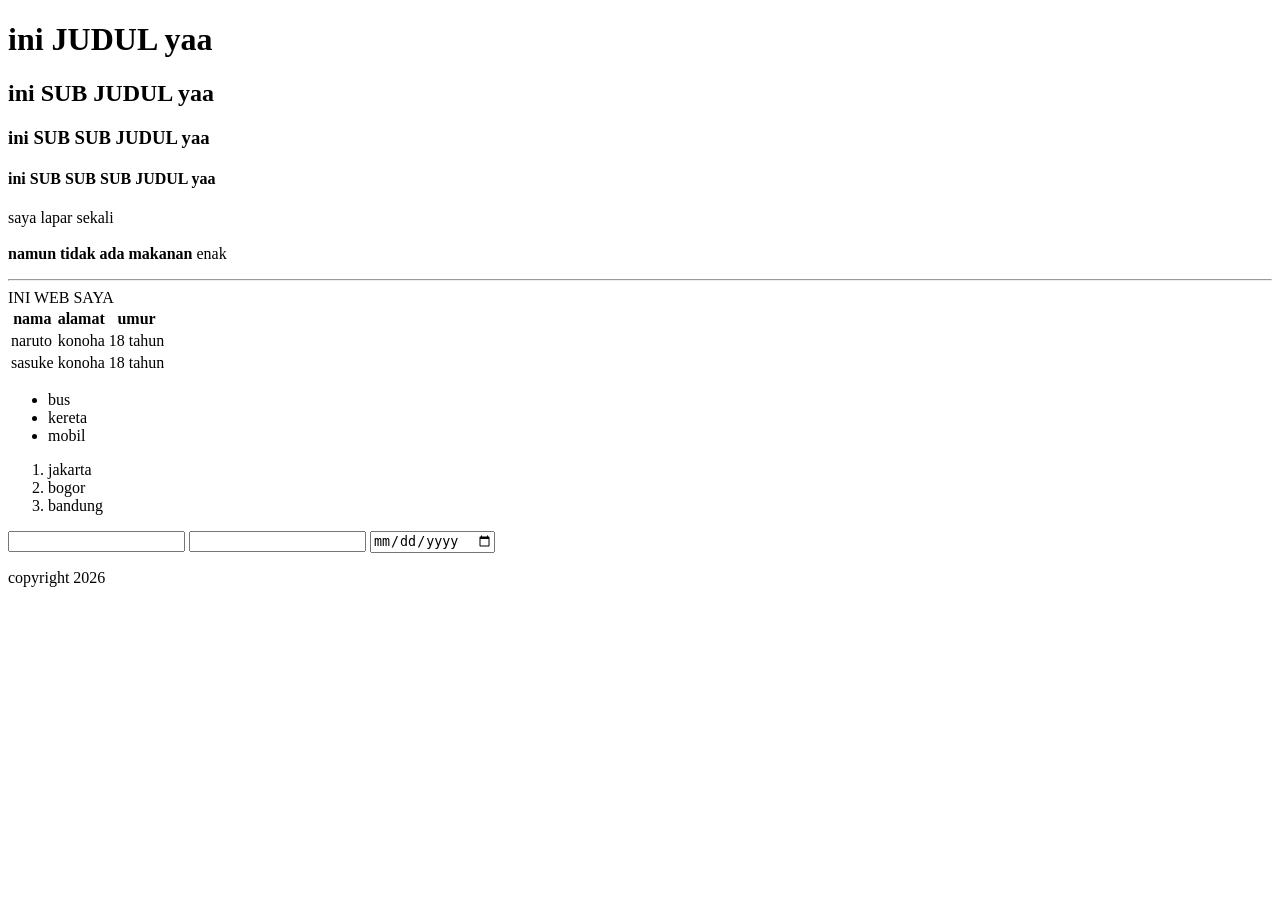
<file: hands-on/sesi-5/index.html>
<!doctype html>
<html lang="en">
  <head>
    <meta charset="UTF-8" />
    <meta name="viewport" content="width=device-width, initial-scale=1.0" />
    <title>MAPID LIVE SESSION</title>
  </head>
  <body>
    <h1>ini JUDUL yaa</h1>
    <h2>ini SUB JUDUL yaa</h2>
    <h3>ini SUB SUB JUDUL yaa</h3>
    <h4>ini SUB SUB SUB JUDUL yaa</h4>


    <p>saya lapar sekali <br></br>
        <strong>namun tidak ada makanan </strong> enak</p>


    <hr></hr>



    <header>
        INI WEB SAYA
    </header>
    <main>


        <div>
            <table>
                <tr>
                    <th>nama</th>
                    <th>alamat</th>
                    <th>umur</th>
                </tr>
                <tr>
                    <td>naruto</td>
                    <td>konoha</td>
                    <td>18 tahun</td>
                </tr>
                <tr>
                    <td>sasuke</td>
                    <td>konoha</td>
                    <td>18 tahun</td>
                </tr>
            </table>
        </div>


        <ul>
            <li>bus</li>
            <li>kereta</li>
            <li>mobil</li>
        </ul>
        <ol>
            <li>jakarta</li>
            <li>bogor</li>
            <li>bandung</li>
        </ol>
        <input type="text"></input>
        <input type="number"></input>
        <input type="date"></input>
    </main>
    <footer>
        <p>copyright 2026</p>
    </footer>
  </body>
</html>
</file>
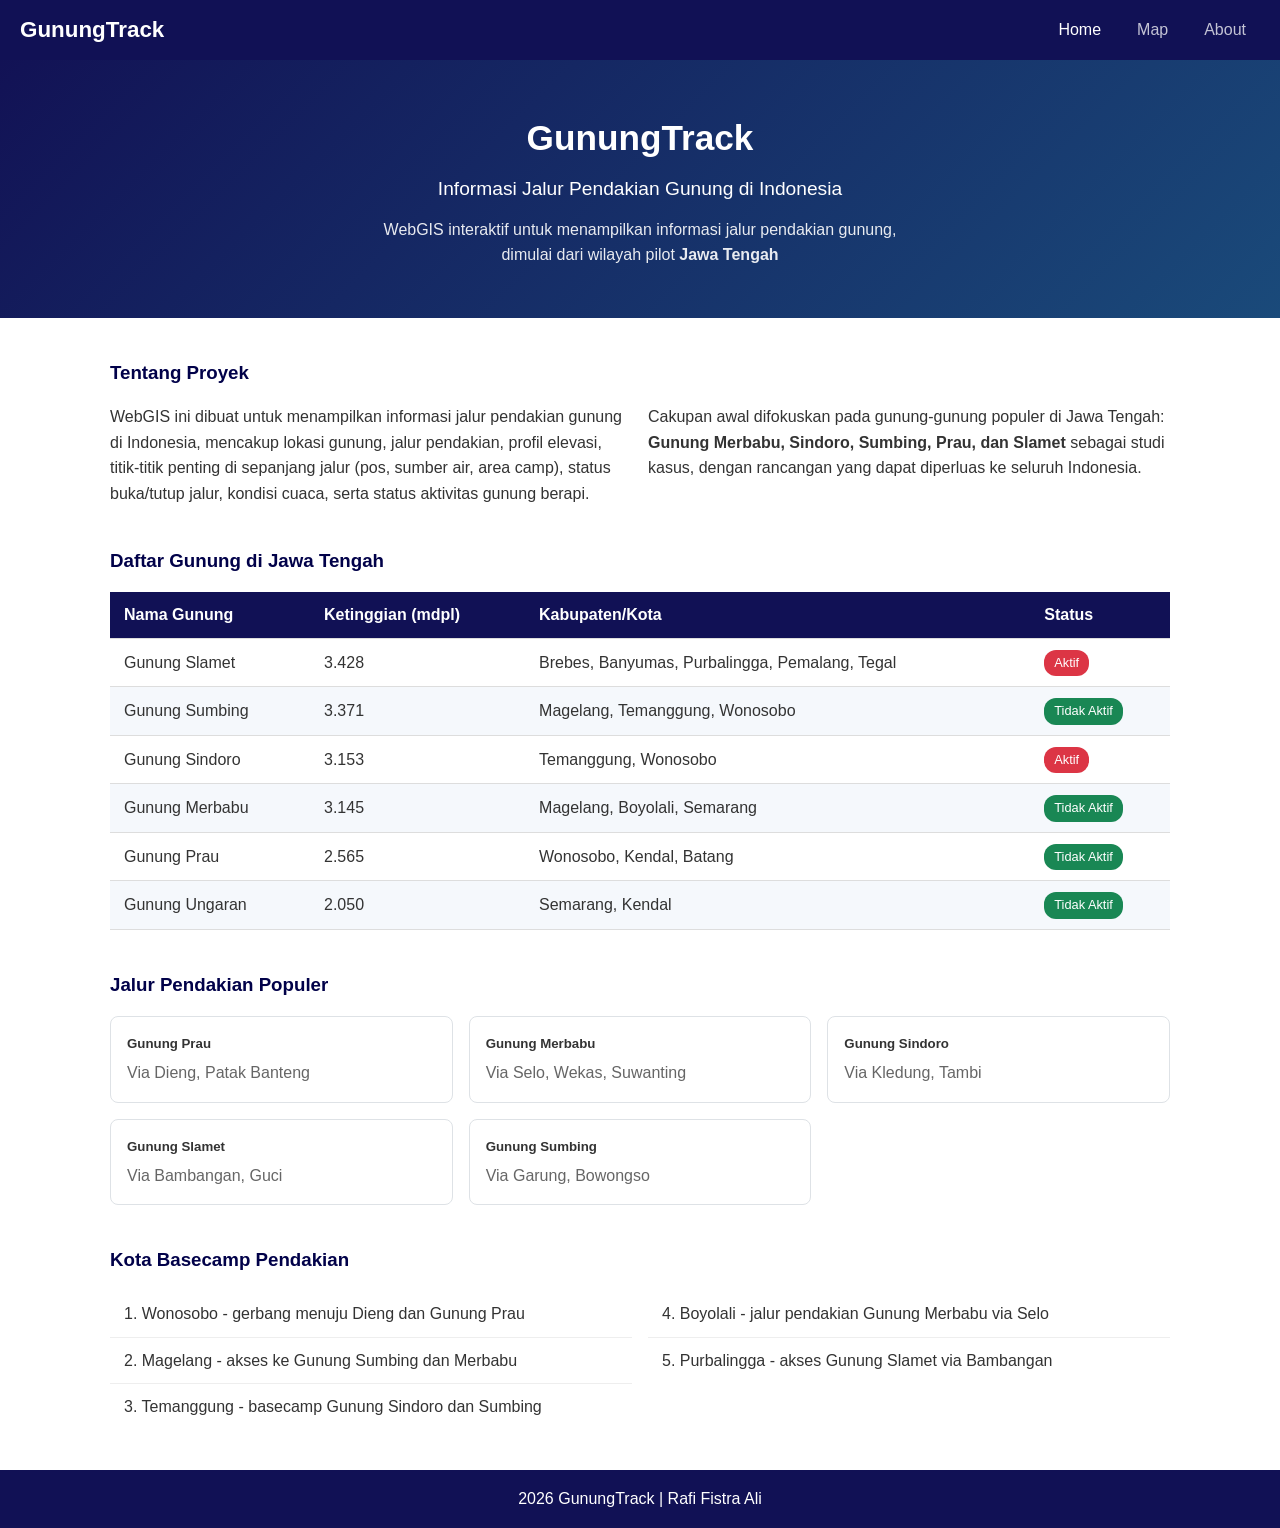
<file: task/task-03-html-css-js/output/index.html>
<!DOCTYPE html>
<html lang="id">
<head>
    <meta charset="UTF-8">
    <meta name="viewport" content="width=device-width, initial-scale=1.0">
    <title>GunungTrack - Home</title>
    <link rel="stylesheet" href="style.css">
</head>
<body>

    <nav class="navbar">
        <a class="navbar-brand" href="index.html">GunungTrack</a>
        <button class="nav-toggle" onclick="document.querySelector('.nav-menu').classList.toggle('show')">&#9776;</button>
        <ul class="nav-menu">
            <li><a class="active" href="index.html">Home</a></li>
            <li><a href="map.html">Map</a></li>
            <li><a href="about.html">About</a></li>
        </ul>
    </nav>

    <header class="hero">
        <h1>GunungTrack</h1>
        <h2>Informasi Jalur Pendakian Gunung di Indonesia</h2>
        <p>WebGIS interaktif untuk menampilkan informasi jalur pendakian gunung,<br>
            dimulai dari wilayah pilot <strong>Jawa Tengah</strong></p>
    </header>

    <main>

        <section>
            <h3>Tentang Proyek</h3>
            <div class="grid grid-2">
                <p>WebGIS ini dibuat untuk menampilkan informasi jalur pendakian gunung di Indonesia, mencakup lokasi gunung, jalur pendakian, profil elevasi, titik-titik penting di sepanjang jalur (pos, sumber air, area camp), status buka/tutup jalur, kondisi cuaca, serta status aktivitas gunung berapi.</p>
                <p>Cakupan awal difokuskan pada gunung-gunung populer di Jawa Tengah: <strong>Gunung Merbabu, Sindoro, Sumbing, Prau, dan Slamet</strong> sebagai studi kasus, dengan rancangan yang dapat diperluas ke seluruh Indonesia.</p>
            </div>
        </section>

        <section>
            <h3>Daftar Gunung di Jawa Tengah</h3>
            <div class="table-wrap">
                <table>
                    <thead>
                        <tr>
                            <th>Nama Gunung</th>
                            <th>Ketinggian (mdpl)</th>
                            <th>Kabupaten/Kota</th>
                            <th>Status</th>
                        </tr>
                    </thead>
                    <tbody>
                        <tr>
                            <td>Gunung Slamet</td>
                            <td>3.428</td>
                            <td>Brebes, Banyumas, Purbalingga, Pemalang, Tegal</td>
                            <td><span class="badge badge-danger">Aktif</span></td>
                        </tr>
                        <tr>
                            <td>Gunung Sumbing</td>
                            <td>3.371</td>
                            <td>Magelang, Temanggung, Wonosobo</td>
                            <td><span class="badge badge-success">Tidak Aktif</span></td>
                        </tr>
                        <tr>
                            <td>Gunung Sindoro</td>
                            <td>3.153</td>
                            <td>Temanggung, Wonosobo</td>
                            <td><span class="badge badge-danger">Aktif</span></td>
                        </tr>
                        <tr>
                            <td>Gunung Merbabu</td>
                            <td>3.145</td>
                            <td>Magelang, Boyolali, Semarang</td>
                            <td><span class="badge badge-success">Tidak Aktif</span></td>
                        </tr>
                        <tr>
                            <td>Gunung Prau</td>
                            <td>2.565</td>
                            <td>Wonosobo, Kendal, Batang</td>
                            <td><span class="badge badge-success">Tidak Aktif</span></td>
                        </tr>
                        <tr>
                            <td>Gunung Ungaran</td>
                            <td>2.050</td>
                            <td>Semarang, Kendal</td>
                            <td><span class="badge badge-success">Tidak Aktif</span></td>
                        </tr>
                    </tbody>
                </table>
            </div>
        </section>

        <section>
            <h3>Jalur Pendakian Populer</h3>
            <div class="grid grid-3">
                <div class="card">
                    <div class="card-body">
                        <h5>Gunung Prau</h5>
                        <p>Via Dieng, Patak Banteng</p>
                    </div>
                </div>
                <div class="card">
                    <div class="card-body">
                        <h5>Gunung Merbabu</h5>
                        <p>Via Selo, Wekas, Suwanting</p>
                    </div>
                </div>
                <div class="card">
                    <div class="card-body">
                        <h5>Gunung Sindoro</h5>
                        <p>Via Kledung, Tambi</p>
                    </div>
                </div>
                <div class="card">
                    <div class="card-body">
                        <h5>Gunung Slamet</h5>
                        <p>Via Bambangan, Guci</p>
                    </div>
                </div>
                <div class="card">
                    <div class="card-body">
                        <h5>Gunung Sumbing</h5>
                        <p>Via Garung, Bowongso</p>
                    </div>
                </div>
            </div>
        </section>

        <section>
            <h3>Kota Basecamp Pendakian</h3>
            <div class="grid grid-2">
                <ul class="list-group">
                    <li>1. Wonosobo - gerbang menuju Dieng dan Gunung Prau</li>
                    <li>2. Magelang - akses ke Gunung Sumbing dan Merbabu</li>
                    <li>3. Temanggung - basecamp Gunung Sindoro dan Sumbing</li>
                </ul>
                <ul class="list-group">
                    <li>4. Boyolali - jalur pendakian Gunung Merbabu via Selo</li>
                    <li>5. Purbalingga - akses Gunung Slamet via Bambangan</li>
                </ul>
            </div>
        </section>

    </main>

    <footer>
        <p>2026 GunungTrack | Rafi Fistra Ali</p>
    </footer>

</body>
</html>
</file>
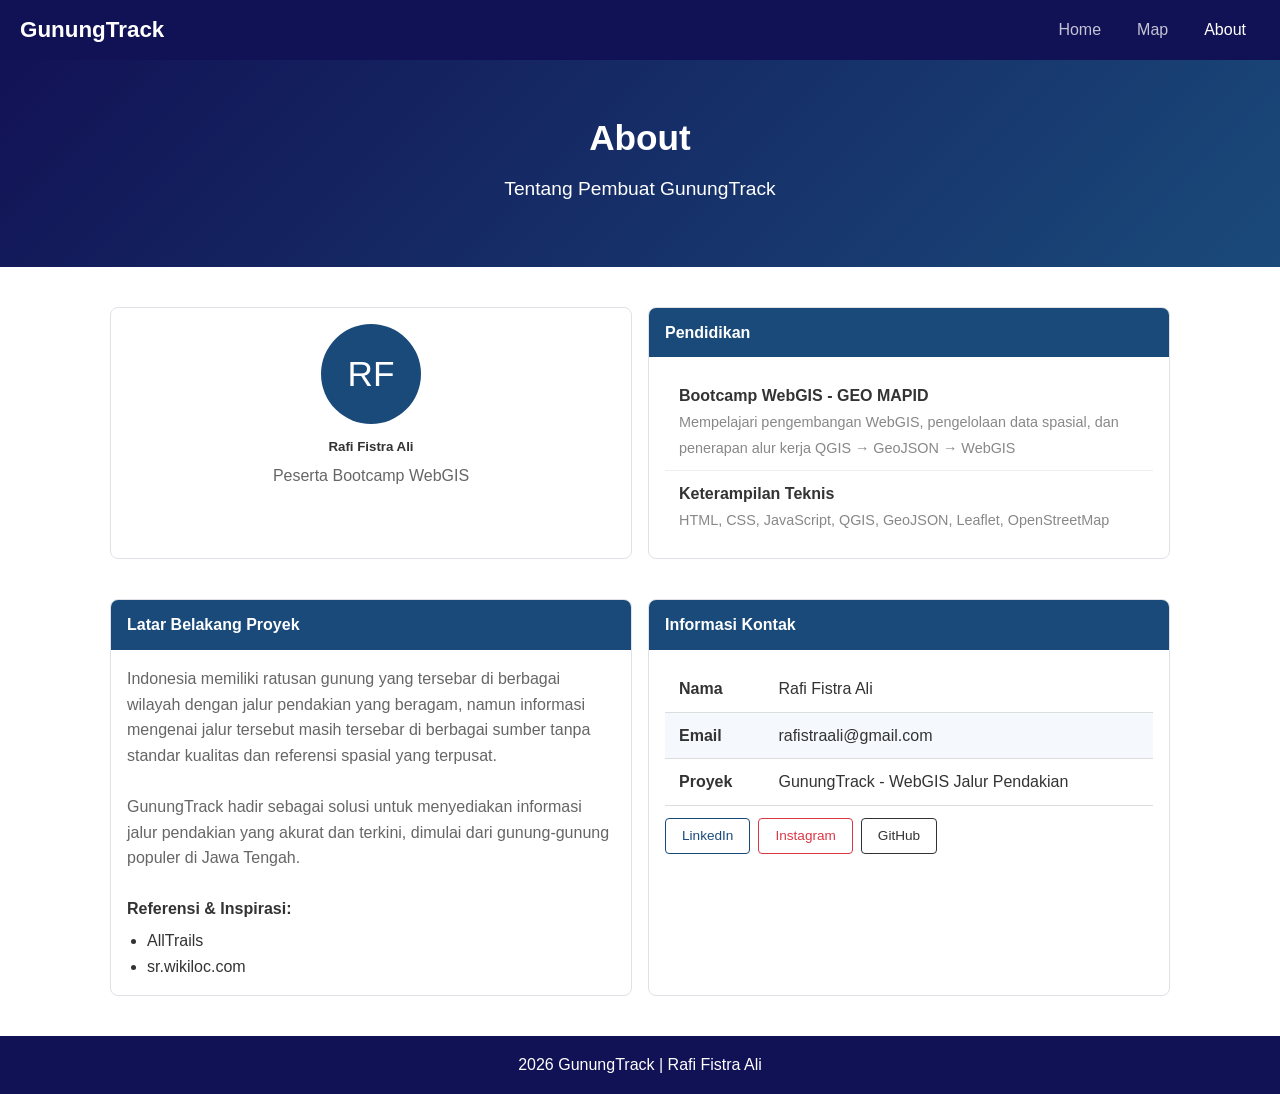
<file: task/task-03-html-css-js/output/about.html>
<!DOCTYPE html>
<html lang="id">
<head>
    <meta charset="UTF-8">
    <meta name="viewport" content="width=device-width, initial-scale=1.0">
    <title>GunungTrack - About</title>
    <link rel="stylesheet" href="style.css">
</head>
<body>

    <nav class="navbar">
        <a class="navbar-brand" href="index.html">GunungTrack</a>
        <button class="nav-toggle" onclick="document.querySelector('.nav-menu').classList.toggle('show')">&#9776;</button>
        <ul class="nav-menu">
            <li><a href="index.html">Home</a></li>
            <li><a href="map.html">Map</a></li>
            <li><a class="active" href="about.html">About</a></li>
        </ul>
    </nav>

    <header class="hero">
        <h1>About</h1>
        <h2>Tentang Pembuat GunungTrack</h2>
    </header>

    <main>

        <section>
            <div class="grid grid-2">
                <div class="card text-center">
                    <div class="card-body">
                        <div class="profile-circle">RF</div>
                        <h5>Rafi Fistra Ali</h5>
                        <p>Peserta Bootcamp WebGIS</p>
                    </div>
                </div>

                <div class="card">
                    <div class="card-header">Pendidikan</div>
                    <div class="card-body">
                        <ul class="list-group">
                            <li>
                                <strong>Bootcamp WebGIS - GEO MAPID</strong><br>
                                <span class="text-muted">Mempelajari pengembangan WebGIS, pengelolaan data spasial, dan penerapan alur kerja QGIS &rarr; GeoJSON &rarr; WebGIS</span>
                            </li>
                            <li>
                                <strong>Keterampilan Teknis</strong><br>
                                <span class="text-muted">HTML, CSS, JavaScript, QGIS, GeoJSON, Leaflet, OpenStreetMap</span>
                            </li>
                        </ul>
                    </div>
                </div>
            </div>
        </section>

        <section>
            <div class="grid grid-2">
                <div class="card">
                    <div class="card-header">Latar Belakang Proyek</div>
                    <div class="card-body">
                        <p>Indonesia memiliki ratusan gunung yang tersebar di berbagai wilayah dengan jalur pendakian yang beragam, namun informasi mengenai jalur tersebut masih tersebar di berbagai sumber tanpa standar kualitas dan referensi spasial yang terpusat.</p>
                        <br>
                        <p>GunungTrack hadir sebagai solusi untuk menyediakan informasi jalur pendakian yang akurat dan terkini, dimulai dari gunung-gunung populer di Jawa Tengah.</p>
                        <br>
                        <strong>Referensi & Inspirasi:</strong>
                        <ul style="margin-top: 6px; padding-left: 20px;">
                            <li>AllTrails</li>
                            <li>sr.wikiloc.com</li>
                        </ul>
                    </div>
                </div>

                <div class="card">
                    <div class="card-header">Informasi Kontak</div>
                    <div class="card-body">
                        <table>
                            <tr>
                                <td><strong>Nama</strong></td>
                                <td>Rafi Fistra Ali</td>
                            </tr>
                            <tr>
                                <td><strong>Email</strong></td>
                                <td>rafistraali@gmail.com</td>
                            </tr>
                            <tr>
                                <td><strong>Proyek</strong></td>
                                <td>GunungTrack - WebGIS Jalur Pendakian</td>
                            </tr>
                        </table>
                        <div class="btn-group">
                            <a href="https://www.linkedin.com/" target="_blank" class="btn btn-primary">LinkedIn</a>
                            <a href="https://www.instagram.com/" target="_blank" class="btn btn-danger">Instagram</a>
                            <a href="https://github.com/" target="_blank" class="btn btn-dark">GitHub</a>
                        </div>
                    </div>
                </div>
            </div>
        </section>

    </main>

    <footer>
        <p>2026 GunungTrack | Rafi Fistra Ali</p>
    </footer>

</body>
</html>
</file>
<file: task/task-03-html-css-js/output/style.css>
* {
    margin: 0;
    padding: 0;
    box-sizing: border-box;
}

body {
    font-family: 'Segoe UI', Arial, sans-serif;
    color: #333;
    line-height: 1.6;
}

/* Navbar */
.navbar {
    background-color: #010149ee;
    padding: 12px 20px;
    display: flex;
    justify-content: space-between;
    align-items: center;
    flex-wrap: wrap;
}

.navbar-brand {
    color: white;
    font-size: 1.4rem;
    font-weight: bold;
    text-decoration: none;
}

.nav-menu {
    list-style: none;
    display: flex;
    gap: 8px;
}

.nav-menu a {
    color: rgba(255, 255, 255, 0.75);
    text-decoration: none;
    padding: 6px 14px;
    border-radius: 4px;
    transition: color 0.2s;
}

.nav-menu a:hover,
.nav-menu a.active {
    color: white;
}

.nav-toggle {
    display: none;
    background: none;
    border: 2px solid rgba(255,255,255,0.5);
    color: white;
    font-size: 1.3rem;
    padding: 4px 10px;
    cursor: pointer;
    border-radius: 4px;
}

/* Hero */
.hero {
    background: linear-gradient(135deg, #010149ee, #1a4a7a);
    color: white;
    padding: 50px 20px;
    text-align: center;
}

.hero h1 {
    font-size: 2.2rem;
    margin-bottom: 8px;
}

.hero h2 {
    font-size: 1.2rem;
    font-weight: normal;
    margin-bottom: 12px;
}

.hero p {
    font-size: 1rem;
    opacity: 0.9;
}

/* Container */
.container {
    max-width: 1100px;
    margin: 0 auto;
    padding: 0 20px;
}

/* Sections */
section {
    margin: 40px auto;
    max-width: 1100px;
    padding: 0 20px;
}

section h3, section h4 {
    margin-bottom: 16px;
    color: #010149;
}

/* Table */
.table-wrap {
    overflow-x: auto;
}

table {
    width: 100%;
    border-collapse: collapse;
}

thead {
    background-color: #010149ee;
    color: white;
}

th, td {
    padding: 10px 14px;
    text-align: left;
    border-bottom: 1px solid #ddd;
}

tbody tr:nth-child(even) {
    background-color: #f5f8fc;
}

tbody tr:hover {
    background-color: #e8eef5;
}

.badge {
    display: inline-block;
    padding: 3px 10px;
    border-radius: 12px;
    font-size: 0.8rem;
    color: white;
}

.badge-danger { background-color: #dc3545; }
.badge-success { background-color: #198754; }

/* Grid */
.grid {
    display: grid;
    gap: 16px;
}

.grid-2 { grid-template-columns: 1fr 1fr; }
.grid-3 { grid-template-columns: repeat(3, 1fr); }

/* Card */
.card {
    border: 1px solid #dee2e6;
    border-radius: 8px;
    overflow: hidden;
    background: white;
}

.card-header {
    background-color: #1a4a7a;
    color: white;
    padding: 12px 16px;
    font-weight: bold;
}

.card-body {
    padding: 16px;
}

.card-body h5 {
    margin-bottom: 6px;
}

.card-body p {
    color: #666;
    margin: 0;
}

.card:hover {
    transform: translateY(-3px);
    box-shadow: 0 4px 12px rgba(0,0,0,0.1);
    transition: all 0.2s;
}

.card img {
    width: 100%;
    height: 220px;
    object-fit: cover;
}

/* List group */
.list-group {
    list-style: none;
}

.list-group li {
    padding: 10px 14px;
    border-bottom: 1px solid #eee;
}

.list-group li:last-child {
    border-bottom: none;
}

/* Profile */
.profile-circle {
    width: 100px;
    height: 100px;
    background-color: #1a4a7a;
    color: white;
    border-radius: 50%;
    display: flex;
    align-items: center;
    justify-content: center;
    font-size: 2.2rem;
    margin: 0 auto 12px;
}

.text-center {
    text-align: center;
}

.text-muted {
    color: #888;
    font-size: 0.9rem;
}

/* Buttons */
.btn {
    display: inline-block;
    padding: 6px 16px;
    border: 1px solid;
    border-radius: 4px;
    text-decoration: none;
    font-size: 0.85rem;
    transition: background 0.2s;
}

.btn-primary { border-color: #1a4a7a; color: #1a4a7a; }
.btn-primary:hover { background: #1a4a7a; color: white; }
.btn-danger { border-color: #dc3545; color: #dc3545; }
.btn-danger:hover { background: #dc3545; color: white; }
.btn-dark { border-color: #333; color: #333; }
.btn-dark:hover { background: #333; color: white; }

.btn-group {
    display: flex;
    gap: 8px;
    margin-top: 12px;
}

/* Map */
.map-frame {
    width: 100%;
    height: 500px;
    border: 2px solid #dee2e6;
    border-radius: 8px;
}

/* Footer */
footer {
    background-color: #010149ee;
    color: white;
    text-align: center;
    padding: 16px;
    margin-top: 40px;
}

/* Responsive */
@media (max-width: 768px) {
    .nav-toggle {
        display: block;
    }

    .nav-menu {
        display: none;
        flex-direction: column;
        width: 100%;
        margin-top: 10px;
    }

    .nav-menu.show {
        display: flex;
    }

    .hero h1 { font-size: 1.6rem; }
    .hero h2 { font-size: 1rem; }

    .grid-2, .grid-3 {
        grid-template-columns: 1fr;
    }

    .map-frame {
        height: 300px;
    }
}

@media (max-width: 480px) {
    .hero { padding: 30px 15px; }
    th, td { padding: 8px 10px; font-size: 0.85rem; }
}
</file>
